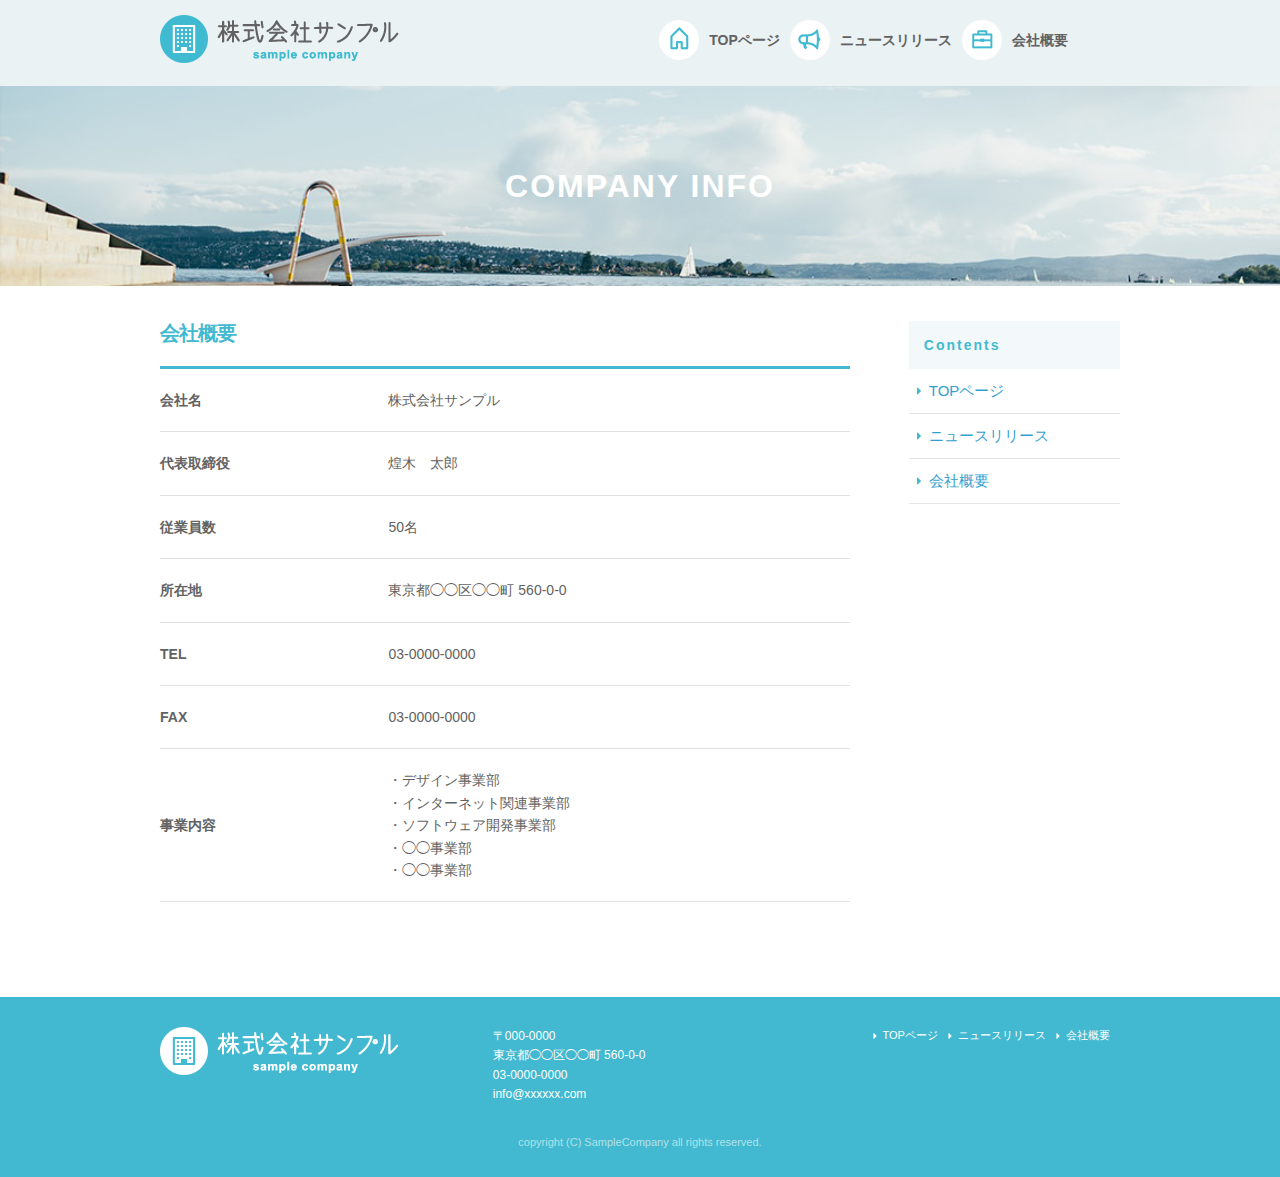
<file: company.html>
<!DOCTYPE html>
<html lang="ja">
    <head>
        <meta charset="utf-8">
        <title>NEWS | 株式会社サンプル</title>
        <meta name="description" content="">
        <meta name="author" content="">
        <meta name="viewport" content="width=device-width, initial-scale=1">
        <link rel="stylesheet" href="css/normalize.css">
        <link rel="stylesheet" href="css/skeleton.css">
        <link rel="stylesheet" href="css/sample.css">
        <link rel="icon" type="image/png" href="images/favicon.png">
    </head>
    
    <body>
<header>
  <div id="header_in" class="container">
    <div class="row">
      <div class="six columns logo">

      <h1><a href="index.html"><img class="u-max-full-width" src="images/top/logo.png" alt="株式会社サンプル" srcset="images/top/logo@2x.png 2x" /></a></h1>

      </div>
      <div class="six columns navi">

        <div class="sp_navi">
          <img id="sp_navi_btn" class="u-max-full-width" src="images/top/sp_navi.png" alt="sp_navi" srcset="images/top/sp_navi@2x.png 2x" />


          <ul class="sp_navi_li">
            <li><a href="index.html">TOPページ</a></li>
            <li><a href="news.html">ニュースリリース</a></li>
            <li><a href="company.html">会社概要</a></li>
          </ul>
        </div>
        
        <div class="pc_navi">
  <ul class="pc_navi_li">
    <li class="navi_toppage"><a href="index.html">TOPページ</a></li>
    <li class="navi_news"><a href="news.html">ニュースリリース</a></li>
    <li class="navi_company"><a href="company.html">会社概要</a></li>
  </ul>

</div>
<!-- pc_navi -->
  </header>
  
    <div id="sub_cover">
      <div class="container">
        <div class="row">

          <div class="twelve columns">
            <h2>COMPANY INFO</h2>
          </div>

        </div>
      </div>
    </div>
    <div id="contents">
      <div class="container">
        <div class="row">

          <div id="main" class="nine columns">
            <h2 class="company_title">会社概要</h2>

            <table class="u-full-width">
              <tbody><tr>
                <th>会社名</th>
                <td>株式会社サンプル</td>
              </tr>
              <tr>
                <th>代表取締役</th>
                <td>煌木　太郎</td>
              </tr>
              <tr>
                <th>従業員数</th>
                <td>50名</td>
              </tr>
              <tr>
                <th>所在地</th>
                <td>東京都◯◯区◯◯町&nbsp;560-0-0</td>
              </tr>
              <tr>
                <th>TEL</th>
                <td>03-0000-0000</td>
              </tr>
              <tr>
                <th>FAX</th>
                <td>03-0000-0000</td>
              </tr>
              <tr>
                <th>事業内容</th>
                <td>
                  ・デザイン事業部<br>
                  ・インターネット関連事業部<br>
                  ・ソフトウェア開発事業部<br>
                  ・◯◯事業部<br>
                  ・◯◯事業部
                </td>
              </tr>
            </tbody></table>


          </div>

          <div id="sidebar" class="three columns">

            <div class="pc_sidemenu">
              <h3>Contents</h3>

              <ul>
                <li><a href="index.html">TOPページ</a></li>
                <li><a href="news.html">ニュースリリース</a></li>
                <li><a href="company.html">会社概要</a></li>
              </ul>
            </div>

            <div class="fb-page fb_iframe_widget" data-href="https://www.facebook.com/facebook" data-tabs="timeline" data-height="300" data-small-header="false" data-adapt-container-width="true" data-hide-cover="false" data-show-facepile="false" fb-xfbml-state="rendered" fb-iframe-plugin-query="adapt_container_width=true&amp;app_id=&amp;container_width=211&amp;height=300&amp;hide_cover=false&amp;href=https%3A%2F%2Fwww.facebook.com%2Ffacebook&amp;locale=ja_JP&amp;sdk=joey&amp;show_facepile=false&amp;small_header=false&amp;tabs=timeline"><span style="vertical-align: bottom; width: 211px; height: 300px;"><iframe name="f38228e2c29c7e8" width="1000px" height="300px" frameborder="0" allowtransparency="true" allowfullscreen="true" scrolling="no" allow="encrypted-media" title="fb:page Facebook Social Plugin" src="https://www.facebook.com/v2.6/plugins/page.php?adapt_container_width=true&amp;app_id=&amp;channel=https%3A%2F%2Fstaticxx.facebook.com%2Fconnect%2Fxd_arbiter%2Fr%2F__Bz3h5RzMx.js%3Fversion%3D42%23cb%3Df346899557bf438%26domain%3Ddemo.techacademy.jp%26origin%3Dhttp%253A%252F%252Fdemo.techacademy.jp%252Ff333e066bd4a2a4%26relation%3Dparent.parent&amp;container_width=211&amp;height=300&amp;hide_cover=false&amp;href=https%3A%2F%2Fwww.facebook.com%2Ffacebook&amp;locale=ja_JP&amp;sdk=joey&amp;show_facepile=false&amp;small_header=false&amp;tabs=timeline" style="border: none; visibility: visible; width: 211px; height: 300px;" class=""></iframe></span></div>

          </div>

        </div>
      </div>
    </div>
    <footer>
      <div class="container">
        <div class="row">
          <div class="four columns sp">
            <img class="u-max-full-width" src="images/top/footer_logo.png" alt="株式会社サンプル" srcset="images/top/footer_logo@2x.png 2x">
          </div>
          <!-- columns -->
          <div class="four columns foot_address sp">
            〒000-0000<br>
            東京都◯◯区◯◯町&nbsp;560-0-0<br>
            03-0000-0000<br>
            info@xxxxxx.com
          </div>
          <!-- columns -->
          <div class="four columns">
            <ul class="foot_navi">
              <li><a href="index.html">TOPページ</a></li>
              <li><a href="news.html">ニュースリリース</a></li>
              <li><a href="company.html">会社概要</a></li>
            </ul>
          </div>
          <!-- columns -->
        </div>
        <!-- row -->

        <div class="row">
          <div class="twelve columns sp">
            <p class="copy">copyright (C) SampleCompany all rights reserved.</p>
          </div>
          <!-- columns -->
        </div>
        <!-- row -->
      </div>
    </footer>
    
    <script type="text/javascript" src="//ajax.googleapis.com/ajax/libs/jquery/1.10.2/jquery.min.js"></script>

<script>
  $(function(){
    $(document).ready(function(){

      $("#sp_navi_btn").click(function () {
        $(this).next().slideToggle();
      });

    });
  });
</script>
    
    </body>
    </html>
</file>
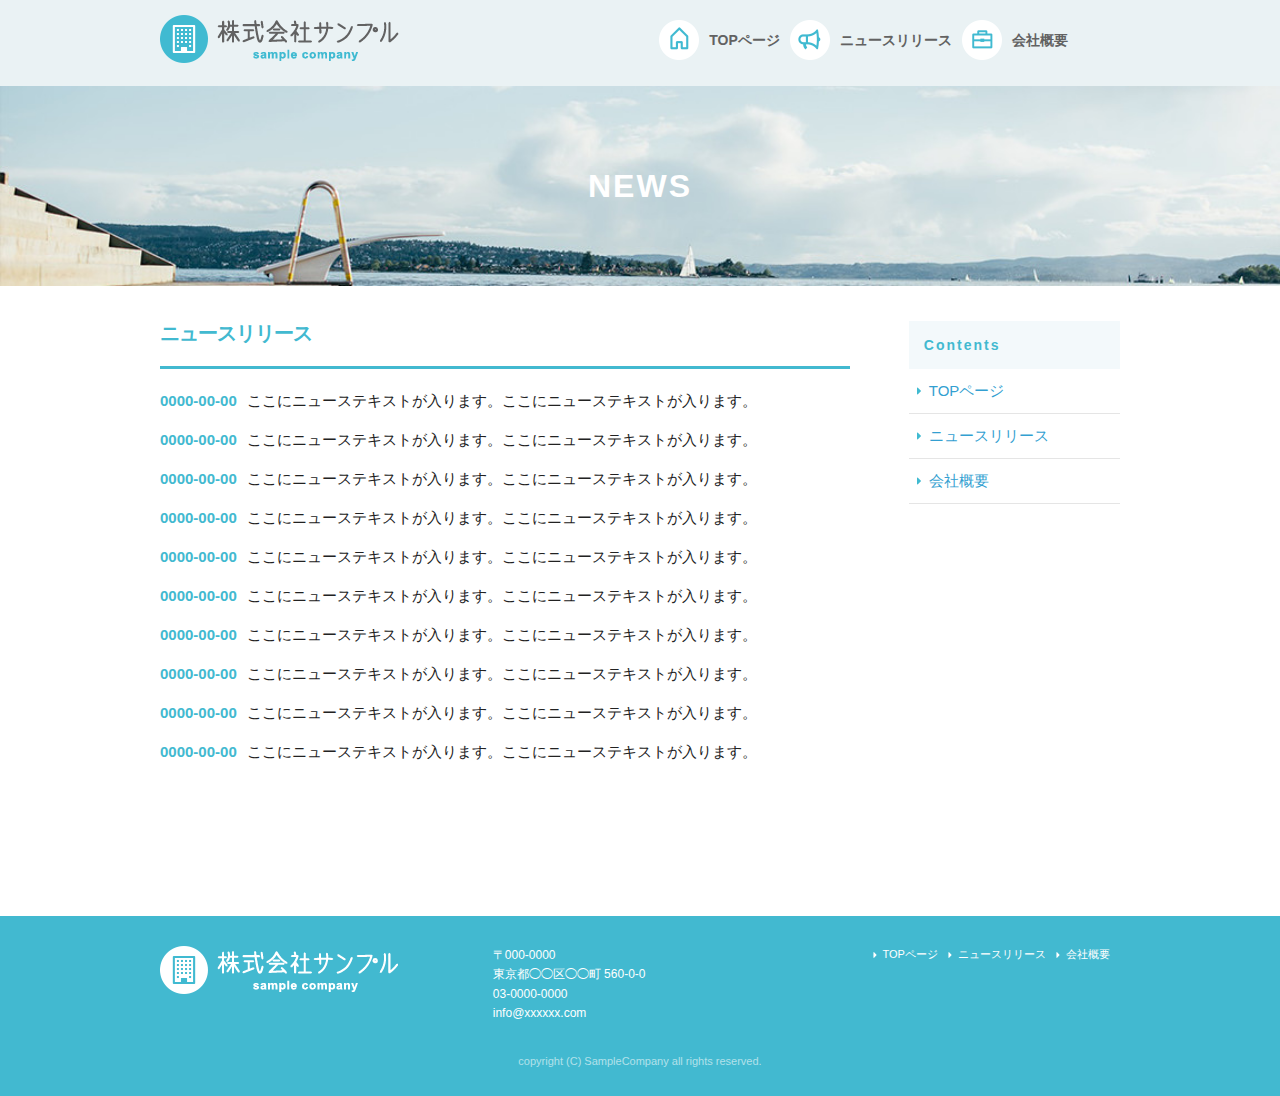
<file: news.html>
<!DOCTYPE html>
<html lang="ja">
    <head>
        <meta charset="utf-8">
        <title>NEWS | 株式会社サンプル</title>
        <meta name="description" content="">
        <meta name="author" content="">
        <meta name="viewport" content="width=device-width, initial-scale=1">
        <link rel="stylesheet" href="css/normalize.css">
        <link rel="stylesheet" href="css/skeleton.css">
        <link rel="stylesheet" href="css/sample.css">
        <link rel="icon" type="image/png" href="images/favicon.png">
    </head>
    
<body>
<header>
  <div id="header_in" class="container">
    <div class="row">
      <div class="six columns logo">

      <h1><a href="index.html"><img class="u-max-full-width" src="images/top/logo.png" alt="株式会社サンプル" srcset="images/top/logo@2x.png 2x" /></a></h1>

      </div>
      <div class="six columns navi">

        <div class="sp_navi">
          <img id="sp_navi_btn" class="u-max-full-width" src="images/top/sp_navi.png" alt="sp_navi" srcset="images/top/sp_navi@2x.png 2x" />


          <ul class="sp_navi_li">
            <li><a href="index.html">TOPページ</a></li>
            <li><a href="news.html">ニュースリリース</a></li>
            <li><a href="company.html">会社概要</a></li>
          </ul>
        </div>
        
        <div class="pc_navi">
  <ul class="pc_navi_li">
    <li class="navi_toppage"><a href="index.html">TOPページ</a></li>
    <li class="navi_news"><a href="news.html">ニュースリリース</a></li>
    <li class="navi_company"><a href="company.html">会社概要</a></li>
  </ul>

</div>
<!-- pc_navi -->
  </header>
  
        <div id="sub_cover">
  <div class="container">
    <div class="row">

      <div class="twelve columns">
        <h2>NEWS</h2>
      </div>

    </div>
  </div>
</div>
<div id="contents">
  <div class="container">
    <div class="row">

      <div id="main" class="nine columns">
        <h2>ニュースリリース</h2>

        <ul class="news_li">
          <li><span>0000-00-00</span>ここにニューステキストが入ります。ここにニューステキストが入ります。</li>
          <li><span>0000-00-00</span>ここにニューステキストが入ります。ここにニューステキストが入ります。</li>
          <li><span>0000-00-00</span>ここにニューステキストが入ります。ここにニューステキストが入ります。</li>
          <li><span>0000-00-00</span>ここにニューステキストが入ります。ここにニューステキストが入ります。</li>
          <li><span>0000-00-00</span>ここにニューステキストが入ります。ここにニューステキストが入ります。</li>
          <li><span>0000-00-00</span>ここにニューステキストが入ります。ここにニューステキストが入ります。</li>
          <li><span>0000-00-00</span>ここにニューステキストが入ります。ここにニューステキストが入ります。</li>
          <li><span>0000-00-00</span>ここにニューステキストが入ります。ここにニューステキストが入ります。</li>
          <li><span>0000-00-00</span>ここにニューステキストが入ります。ここにニューステキストが入ります。</li>
          <li><span>0000-00-00</span>ここにニューステキストが入ります。ここにニューステキストが入ります。</li>
        </ul>
      </div>

      <div id="sidebar" class="three columns">

        <div class="pc_sidemenu">
          <h3>Contents</h3>

          <ul>
            <li><a href="index.html">TOPページ</a></li>
            <li><a href="news.html">ニュースリリース</a></li>
            <li><a href="company.html">会社概要</a></li>
          </ul>
        </div>
        
        <div class="fb-page fb_iframe_widget" data-href="https://www.facebook.com/facebook" data-tabs="timeline" data-height="300" data-small-header="false" data-adapt-container-width="true" data-hide-cover="false" data-show-facepile="false" fb-xfbml-state="rendered" fb-iframe-plugin-query="adapt_container_width=true&amp;app_id=&amp;container_width=211&amp;height=300&amp;hide_cover=false&amp;href=https%3A%2F%2Fwww.facebook.com%2Ffacebook&amp;locale=ja_JP&amp;sdk=joey&amp;show_facepile=false&amp;small_header=false&amp;tabs=timeline"><span style="vertical-align: bottom; width: 211px; height: 300px;"><iframe name="f38228e2c29c7e8" width="1000px" height="300px" frameborder="0" allowtransparency="true" allowfullscreen="true" scrolling="no" allow="encrypted-media" title="fb:page Facebook Social Plugin" src="https://www.facebook.com/v2.6/plugins/page.php?adapt_container_width=true&amp;app_id=&amp;channel=https%3A%2F%2Fstaticxx.facebook.com%2Fconnect%2Fxd_arbiter%2Fr%2F__Bz3h5RzMx.js%3Fversion%3D42%23cb%3Df346899557bf438%26domain%3Ddemo.techacademy.jp%26origin%3Dhttp%253A%252F%252Fdemo.techacademy.jp%252Ff333e066bd4a2a4%26relation%3Dparent.parent&amp;container_width=211&amp;height=300&amp;hide_cover=false&amp;href=https%3A%2F%2Fwww.facebook.com%2Ffacebook&amp;locale=ja_JP&amp;sdk=joey&amp;show_facepile=false&amp;small_header=false&amp;tabs=timeline" style="border: none; visibility: visible; width: 211px; height: 300px;" class=""></iframe></span></div>
        
        </div>

    </div>
  </div>
</div>
<footer>
  <div class="container">
    <div class="row">
      <div class="four columns sp">
        <img class="u-max-full-width" src="images/top/footer_logo.png" alt="株式会社サンプル" srcset="images/top/footer_logo@2x.png 2x">
      </div>
      <!-- columns -->
      <div class="four columns foot_address sp">
        〒000-0000<br>
        東京都◯◯区◯◯町&nbsp;560-0-0<br>
        03-0000-0000<br>
        info@xxxxxx.com
      </div>
      <!-- columns -->
      <div class="four columns">
        <ul class="foot_navi">
          <li><a href="index.html">TOPページ</a></li>
          <li><a href="news.html">ニュースリリース</a></li>
          <li><a href="company.html">会社概要</a></li>
        </ul>
      </div>
      <!-- columns -->
    </div>
    <!-- row -->

    <div class="row">
      <div class="twelve columns sp">
        <p class="copy">copyright (C) SampleCompany all rights reserved.</p>
      </div>
      <!-- columns -->
    </div>
    <!-- row -->
  </div>
</footer>

<script type="text/javascript" src="//ajax.googleapis.com/ajax/libs/jquery/1.10.2/jquery.min.js"></script>

<script>
  $(function(){
    $(document).ready(function(){

      $("#sp_navi_btn").click(function () {
        $(this).next().slideToggle();
      });

    });
  });
</script>

    </body>
    
    
    
</html>
</file>
<file: css/skeleton.css>
/*
* Skeleton V2.0.4
* Copyright 2014, Dave Gamache
* www.getskeleton.com
* Free to use under the MIT license.
* http://www.opensource.org/licenses/mit-license.php
* 12/29/2014
*/


/* Table of contents
––––––––––––––––––––––––––––––––––––––––––––––––––
- Grid
- Base Styles
- Typography
- Links
- Buttons
- Forms
- Lists
- Code
- Tables
- Spacing
- Utilities
- Clearing
- Media Queries
*/


/* Grid
–––––––––––––––––––––––––––––––––––––––––––––––––– */
.container {
  position: relative;
  width: 100%;
  max-width: 960px;
  margin: 0 auto;
  padding: 0 20px;
  box-sizing: border-box; }
.column,
.columns {
  width: 100%;
  float: left;
  box-sizing: border-box; }

/* For devices larger than 400px */
@media (min-width: 400px) {
  .container {
    width: 85%;
    padding: 0; }
}

/* For devices larger than 550px */
@media (min-width: 550px) {
  .container {
    width: 80%; }
  .column,
  .columns {
    margin-left: 4%; }
  .column:first-child,
  .columns:first-child {
    margin-left: 0; }

  .one.column,
  .one.columns                    { width: 4.66666666667%; }
  .two.columns                    { width: 13.3333333333%; }
  .three.columns                  { width: 22%;            }
  .four.columns                   { width: 30.6666666667%; }
  .five.columns                   { width: 39.3333333333%; }
  .six.columns                    { width: 48%;            }
  .seven.columns                  { width: 56.6666666667%; }
  .eight.columns                  { width: 65.3333333333%; }
  .nine.columns                   { width: 74.0%;          }
  .ten.columns                    { width: 82.6666666667%; }
  .eleven.columns                 { width: 91.3333333333%; }
  .twelve.columns                 { width: 100%; margin-left: 0; }

  .one-third.column               { width: 30.6666666667%; }
  .two-thirds.column              { width: 65.3333333333%; }

  .one-half.column                { width: 48%; }

  /* Offsets */
  .offset-by-one.column,
  .offset-by-one.columns          { margin-left: 8.66666666667%; }
  .offset-by-two.column,
  .offset-by-two.columns          { margin-left: 17.3333333333%; }
  .offset-by-three.column,
  .offset-by-three.columns        { margin-left: 26%;            }
  .offset-by-four.column,
  .offset-by-four.columns         { margin-left: 34.6666666667%; }
  .offset-by-five.column,
  .offset-by-five.columns         { margin-left: 43.3333333333%; }
  .offset-by-six.column,
  .offset-by-six.columns          { margin-left: 52%;            }
  .offset-by-seven.column,
  .offset-by-seven.columns        { margin-left: 60.6666666667%; }
  .offset-by-eight.column,
  .offset-by-eight.columns        { margin-left: 69.3333333333%; }
  .offset-by-nine.column,
  .offset-by-nine.columns         { margin-left: 78.0%;          }
  .offset-by-ten.column,
  .offset-by-ten.columns          { margin-left: 86.6666666667%; }
  .offset-by-eleven.column,
  .offset-by-eleven.columns       { margin-left: 95.3333333333%; }

  .offset-by-one-third.column,
  .offset-by-one-third.columns    { margin-left: 34.6666666667%; }
  .offset-by-two-thirds.column,
  .offset-by-two-thirds.columns   { margin-left: 69.3333333333%; }

  .offset-by-one-half.column,
  .offset-by-one-half.columns     { margin-left: 52%; }

}


/* Base Styles
–––––––––––––––––––––––––––––––––––––––––––––––––– */
/* NOTE
html is set to 62.5% so that all the REM measurements throughout Skeleton
are based on 10px sizing. So basically 1.5rem = 15px :) */
html {
  font-size: 62.5%; }
body {
  font-size: 1.5em; /* currently ems cause chrome bug misinterpreting rems on body element */
  line-height: 1.6;
  font-weight: 400;
  font-family: "Raleway", "HelveticaNeue", "Helvetica Neue", Helvetica, Arial, sans-serif;
  color: #222; }


/* Typography
–––––––––––––––––––––––––––––––––––––––––––––––––– */
h1, h2, h3, h4, h5, h6 {
  margin-top: 0;
  margin-bottom: 2rem;
  font-weight: 300; }
h1 { font-size: 4.0rem; line-height: 1.2;  letter-spacing: -.1rem;}
h2 { font-size: 3.6rem; line-height: 1.25; letter-spacing: -.1rem; }
h3 { font-size: 3.0rem; line-height: 1.3;  letter-spacing: -.1rem; }
h4 { font-size: 2.4rem; line-height: 1.35; letter-spacing: -.08rem; }
h5 { font-size: 1.8rem; line-height: 1.5;  letter-spacing: -.05rem; }
h6 { font-size: 1.5rem; line-height: 1.6;  letter-spacing: 0; }

/* Larger than phablet */
@media (min-width: 550px) {
  h1 { font-size: 5.0rem; }
  h2 { font-size: 4.2rem; }
  h3 { font-size: 3.6rem; }
  h4 { font-size: 3.0rem; }
  h5 { font-size: 2.4rem; }
  h6 { font-size: 1.5rem; }
}

p {
  margin-top: 0; }


/* Links
–––––––––––––––––––––––––––––––––––––––––––––––––– */
a {
  color: #1EAEDB; }
a:hover {
  color: #0FA0CE; }


/* Buttons
–––––––––––––––––––––––––––––––––––––––––––––––––– */
.button,
button,
input[type="submit"],
input[type="reset"],
input[type="button"] {
  display: inline-block;
  height: 38px;
  padding: 0 30px;
  color: #555;
  text-align: center;
  font-size: 11px;
  font-weight: 600;
  line-height: 38px;
  letter-spacing: .1rem;
  text-transform: uppercase;
  text-decoration: none;
  white-space: nowrap;
  background-color: transparent;
  border-radius: 4px;
  border: 1px solid #bbb;
  cursor: pointer;
  box-sizing: border-box; }
.button:hover,
button:hover,
input[type="submit"]:hover,
input[type="reset"]:hover,
input[type="button"]:hover,
.button:focus,
button:focus,
input[type="submit"]:focus,
input[type="reset"]:focus,
input[type="button"]:focus {
  color: #333;
  border-color: #888;
  outline: 0; }
.button.button-primary,
button.button-primary,
input[type="submit"].button-primary,
input[type="reset"].button-primary,
input[type="button"].button-primary {
  color: #FFF;
  background-color: #33C3F0;
  border-color: #33C3F0; }
.button.button-primary:hover,
button.button-primary:hover,
input[type="submit"].button-primary:hover,
input[type="reset"].button-primary:hover,
input[type="button"].button-primary:hover,
.button.button-primary:focus,
button.button-primary:focus,
input[type="submit"].button-primary:focus,
input[type="reset"].button-primary:focus,
input[type="button"].button-primary:focus {
  color: #FFF;
  background-color: #1EAEDB;
  border-color: #1EAEDB; }


/* Forms
–––––––––––––––––––––––––––––––––––––––––––––––––– */
input[type="email"],
input[type="number"],
input[type="search"],
input[type="text"],
input[type="tel"],
input[type="url"],
input[type="password"],
textarea,
select {
  height: 38px;
  padding: 6px 10px; /* The 6px vertically centers text on FF, ignored by Webkit */
  background-color: #fff;
  border: 1px solid #D1D1D1;
  border-radius: 4px;
  box-shadow: none;
  box-sizing: border-box; }
/* Removes awkward default styles on some inputs for iOS */
input[type="email"],
input[type="number"],
input[type="search"],
input[type="text"],
input[type="tel"],
input[type="url"],
input[type="password"],
textarea {
  -webkit-appearance: none;
     -moz-appearance: none;
          appearance: none; }
textarea {
  min-height: 65px;
  padding-top: 6px;
  padding-bottom: 6px; }
input[type="email"]:focus,
input[type="number"]:focus,
input[type="search"]:focus,
input[type="text"]:focus,
input[type="tel"]:focus,
input[type="url"]:focus,
input[type="password"]:focus,
textarea:focus,
select:focus {
  border: 1px solid #33C3F0;
  outline: 0; }
label,
legend {
  display: block;
  margin-bottom: .5rem;
  font-weight: 600; }
fieldset {
  padding: 0;
  border-width: 0; }
input[type="checkbox"],
input[type="radio"] {
  display: inline; }
label > .label-body {
  display: inline-block;
  margin-left: .5rem;
  font-weight: normal; }


/* Lists
–––––––––––––––––––––––––––––––––––––––––––––––––– */
ul {
  list-style: circle inside; }
ol {
  list-style: decimal inside; }
ol, ul {
  padding-left: 0;
  margin-top: 0; }
ul ul,
ul ol,
ol ol,
ol ul {
  margin: 1.5rem 0 1.5rem 3rem;
  font-size: 90%; }
li {
  margin-bottom: 1rem; }


/* Code
–––––––––––––––––––––––––––––––––––––––––––––––––– */
code {
  padding: .2rem .5rem;
  margin: 0 .2rem;
  font-size: 90%;
  white-space: nowrap;
  background: #F1F1F1;
  border: 1px solid #E1E1E1;
  border-radius: 4px; }
pre > code {
  display: block;
  padding: 1rem 1.5rem;
  white-space: pre; }


/* Tables
–––––––––––––––––––––––––––––––––––––––––––––––––– */
th,
td {
  padding: 12px 15px;
  text-align: left;
  border-bottom: 1px solid #E1E1E1; }
th:first-child,
td:first-child {
  padding-left: 0; }
th:last-child,
td:last-child {
  padding-right: 0; }


/* Spacing
–––––––––––––––––––––––––––––––––––––––––––––––––– */
button,
.button {
  margin-bottom: 1rem; }
input,
textarea,
select,
fieldset {
  margin-bottom: 1.5rem; }
pre,
blockquote,
dl,
figure,
table,
p,
ul,
ol,
form {
  margin-bottom: 2.5rem; }


/* Utilities
–––––––––––––––––––––––––––––––––––––––––––––––––– */
.u-full-width {
  width: 100%;
  box-sizing: border-box; }
.u-max-full-width {
  max-width: 100%;
  box-sizing: border-box; }
.u-pull-right {
  float: right; }
.u-pull-left {
  float: left; }


/* Misc
–––––––––––––––––––––––––––––––––––––––––––––––––– */
hr {
  margin-top: 3rem;
  margin-bottom: 3.5rem;
  border-width: 0;
  border-top: 1px solid #E1E1E1; }


/* Clearing
–––––––––––––––––––––––––––––––––––––––––––––––––– */

/* Self Clearing Goodness */
.container:after,
.row:after,
.u-cf {
  content: "";
  display: table;
  clear: both; }


/* Media Queries
–––––––––––––––––––––––––––––––––––––––––––––––––– */
/*
Note: The best way to structure the use of media queries is to create the queries
near the relevant code. For example, if you wanted to change the styles for buttons
on small devices, paste the mobile query code up in the buttons section and style it
there.
*/


/* Larger than mobile */
@media (min-width: 400px) {}

/* Larger than phablet (also point when grid becomes active) */
@media (min-width: 550px) {}

/* Larger than tablet */
@media (min-width: 750px) {}

/* Larger than desktop */
@media (min-width: 1000px) {}

/* Larger than Desktop HD */
@media (min-width: 1200px) {}
</file>
<file: css/sample.css>
html {
  font-size: 62.5%; }

p {
  font-size: 16px;
  font-size: 1.6rem; }

header {
  background: #eaf2f4; }
  header #header_in {
    padding-top: 10px;
    padding-bottom: 4px; }
  @media (max-width: 550px) {
    header .logo {
      width: 190px; }
    header .navi {
      width: 40px;
      float: right; } }
  header .sp_navi_li {
    width: 180px;
    position: absolute;
    top: 50px;
    right: 2%;
    border: 1px solid #eee;
    background: white;
    margin: 0;
    padding: 0;
    display: none;
    z-index: 100; }
    header .sp_navi_li li {
      list-style: none;
      margin: 0;
      padding: 0; }
      header .sp_navi_li li a {
        display: block;
        padding: 10px 8px;
        border-bottom: 1px solid #eee;
        font-size: 14px;
        text-decoration: none; }
  header #header_in {
    padding: 10px 20px 4px 20px; }
  @media (min-width: 551px) {
    header .sp_navi {
      display: none; }
    header #header_in {
      padding: 15px 0px 10px 0px; } }
  header .pc_navi_li {
    margin: 0;
    padding: 0; }
    header .pc_navi_li li {
      list-style: none;
      margin: 5px 0 0 0;
      padding: 0; }
      header .pc_navi_li li a {
        color: #626262;
        text-decoration: none;
        font-weight: bold;
        font-size: 14px;
        font-size: 1.4rem;
        float: left;
        padding-right: 10px; }
      header .pc_navi_li li a:hover {
        color: #42b9d0; }
    header .pc_navi_li li.navi_toppage a {
      background-repeat: no-repeat;
      display: inline-block;
      line-height: 40px;
      padding-left: 50px;
      background-image: url("../images/top/navi_top.png");
      background-size: 40px 40px; }
      @media screen and (-webkit-min-device-pixel-ratio: 2), (min-resolution: 2dppx) {
        header .pc_navi_li li.navi_toppage a {
          background-image: url("../images/top/navi_top@2x.png"); } }
    header .pc_navi_li li.navi_news a {
      background-repeat: no-repeat;
      display: inline-block;
      line-height: 40px;
      padding-left: 50px;
      background-image: url("../images/top/navi_news.png");
      background-size: 40px 40px; }
      @media screen and (-webkit-min-device-pixel-ratio: 2), (min-resolution: 2dppx) {
        header .pc_navi_li li.navi_news a {
          background-image: url("../images/top/navi_news@2x.png"); } }
    header .pc_navi_li li.navi_company a {
      background-repeat: no-repeat;
      display: inline-block;
      line-height: 40px;
      padding-left: 50px;
      background-image: url("../images/top/navi_company.png");
      background-size: 40px 40px; }
      @media screen and (-webkit-min-device-pixel-ratio: 2), (min-resolution: 2dppx) {
        header .pc_navi_li li.navi_company a {
          background-image: url("../images/top/navi_company@2x.png"); } }

@media (max-width: 550px) {
  .pc_navi {
    display: none; } }
#cover_area {
  text-align: center;
  padding: 80px 0;
  background-image: url("../images/top/cover.jpg");
  background-size: cover; }

@media screen and (-webkit-min-device-pixel-ratio: 2), (min-resolution: 2dppx) {
  #cover_area {
    background-image: url("../images/top/cover@2x.jpg"); } }
@media (min-width: 550px) {
  #cover_area {
    text-align: left;
    height: 420px;
    padding: 0; }

  #cover_area img {
    margin-top: 180px;
    margin-left: 70px; } }
#service_area {
  padding-top: 20px; }

@media (min-width: 550px) {
  #service_area {
    padding-top: 30px; } }
#service_area .columns {
  color: #626262; }

#service_area .columns .service_title {
  font-size: 17px;
  font-size: 1.7rem;
  font-weight: bold;
  margin: 5px 0 18px 0; }

#service_area .columns p {
  font-size: 15px;
  font-size: 1.5rem;
  margin-top: 10px; }

@media (min-width: 550px) {
  #service_area .columns .service_title {
    font-size: 16px;
    font-size: 1.6rem;
    letter-spacing: -.1rem; }

  #service_area .columns p {
    font-size: 13px;
    font-size: 1.3rem; } }
#news_area {
  background-color: #eaf2f4; }
  @media (min-width: 551px) {
    #news_area .container {
      padding: 0px 10% 50px 10%; } }
  @media (min-width: 550px) {
    #news_area #news_area .container {
      padding: 0px 10% 50px 10%; } }
  #news_area .news_title {
    text-align: center;
    font-size: 26px;
    font-size: 2.6rem;
    color: #42b9d0;
    padding: 15px 0 10px 0;
    font-weight: bold;
    letter-spacing: 0.2rem;
    margin-bottom: 2rem; }
  #news_area .news_lists li {
    list-style: none;
    font-size: 15px;
    font-size: 1.5rem; }
    #news_area .news_lists li span {
      color: #42b9d0;
      font-weight: bold;
      display: block;
      margin-bottom: 3px;
      letter-spacing: 0.2rem; }
  @media (min-width: 551px) {
    #news_area .news_title {
      font-size: 22px;
      font-size: 2.2rem;
      padding: 50px 0 41px 0; }
    #news_area .news_lists li {
      font-size: 14px;
      font-size: 1.4rem;
      margin-bottom: 20px; }
      #news_area .news_lists li span {
        display: inline;
        margin-bottom: 0px; } }

footer {
  background-color: #42b9d0;
  color: #fff;
  padding-top: 20px; }
  @media (max-width: 550px) {
    footer .container {
      margin: 0;
      padding: 0; }
    footer .sp {
      padding: 0 6%;
      margin: 0 auto; }
    footer .foot_navi {
      margin-top: 20px; }
      footer .foot_navi li {
        list-style: none;
        margin-bottom: 1px; }
        footer .foot_navi li a {
          color: #42b9d0;
          background-color: #eaf2f4;
          display: block;
          text-align: center;
          font-weight: bold;
          text-decoration: none;
          font-size: 16px;
          font-size: 1.6rem;
          padding: 16px 0; } }
  footer .foot_address {
    font-size: 16px;
    font-size: 1.6rem;
    padding-top: 10px; }
  footer .copy {
    text-align: center;
    font-size: 11px;
    font-size: 1.1rem;
    color: #b2e1ea; }
  @media (min-width: 551px) {
    footer {
      padding-top: 30px; }
      footer .foot_address {
        padding: 0px;
        font-size: 12px;
        font-size: 1.2rem; }
      footer .foot_navi {
        float: right; }
        footer .foot_navi li {
          list-style: none;
          background-repeat: no-repeat;
          background-position: left center;
          display: inline-block;
          float: left;
          margin-right: 10px;
          font-size: 11px;
          font-size: 1.1rem;
          background-image: url("../images/top/foot_arroehead.png");
          background-size: 4px 6px; } }
      @media screen and (min-width: 551px) and (-webkit-min-device-pixel-ratio: 2), (min-width: 551px) and (min-resolution: 2dppx) {
        footer .foot_navi li {
          background-image: url("../images/top/foot_arroehead@2x.png"); } }
  @media (min-width: 551px) {
        footer .foot_navi a {
          color: white;
          padding-left: 10px;
          text-decoration: none; }
        footer .foot_navi a:hover {
          color: #eaf2f4; }
      footer .copy {
        margin-top: 30px; } }

h1 {
  margin: 0;
  padding: 0; }

#sub_cover {
  padding: 40px 0;
  background-image: url(../images/news/sub_cover.jpg);
  background-size: cover; }
  #sub_cover h2 {
    text-align: center;
    color: white;
    font-size: 1.6rem;
    font-weight: bold;
    margin: 0;
    letter-spacing: 0.2rem; }

@media (min-width: 550px) {
  #sub_cover {
    padding: 80px 0; }
    #sub_cover h2 {
      text-align: center;
      color: white;
      font-size: 3.2rem;
      font-weight: bold;
      margin: 0;
      letter-spacing: 0.2rem; } }
@media screen and (-webkit-min-device-pixel-ratio: 2), (min-resolution: 2dppx) {
  background-image: url("../images/news/sub_cover@2x.jpg"); }
#contents {
  padding-top: 20px; }

.pc_sidemenu {
  display: none; }

@media (min-width: 551px) {
  #contents {
    padding-top: 35px;
    padding-bottom: 70px; }

  .pc_sidemenu {
    display: block; } }
#contents #main h2 {
  font-size: 15px;
  font-size: 1.5rem;
  font-weight: bold;
  padding-bottom: 15px;
  color: #42b9d0;
  border-bottom: 3px solid #42b9d0;
  letter-spacing: -.1rem;
  margin-bottom: 0; }
#contents #main .news_li {
  margin-top: 20px; }
  #contents #main .news_li li {
    list-style: none; }
    #contents #main .news_li li span {
      padding-bottom: 3px;
      display: block;
      padding-right: 10px;
      color: #42b9d0;
      font-weight: bold; }
#contents #main th {
  padding-right: 20px;
  color: #626262;
  font-size: 14px;
  font-size: 1.4rem; }
#contents #main td {
  padding: 20px 0;
  color: #626262;
  font-size: 14px;
  font-size: 1.4rem;
  text-align: left;
  border-bottom: 1px solid #E1E1E1; }

@media (min-width: 550px) {
  #contents #main h2 {
    font-size: 20px;
    font-size: 2rem;
    padding-bottom: 20px; }
  #contents #main .news_li li span {
    display: inline-block;
    padding-bottom: 5px; } }
@media (min-width: 550px) {
  #contents #main {
    padding-right: 20px; } }
#contents #sidebar h3 {
  color: #42b9d0;
  font-size: 1.4rem;
  letter-spacing: 0.2rem;
  font-weight: bold;
  background-color: #f3f9fb;
  padding: 15px;
  margin-bottom: 0px; }
#contents #sidebar li {
  list-style: none;
  display: block;
  border-bottom: 1px solid #e5e5e5;
  background-repeat: no-repeat;
  background-position: 8px center;
  margin-bottom: 0px;
  padding: 10px 10px 10px 20px;
  background-image: url(../images/news/side_arrow.png);
  background-size: 4px 8px; }
  #contents #sidebar li a {
    color: #339fd1;
    text-decoration: none; }
@media screen and (-webkit-min-device-pixel-ratio: 2), (min-resolution: 2dppx) {
  #contents #sidebar {
    background-image: url("../images/news/side_arrow@2x.jpg"); } }

.fb-page {
  margin-bottom: 10px; }

/*# sourceMappingURL=sample.css.map */
</file>
